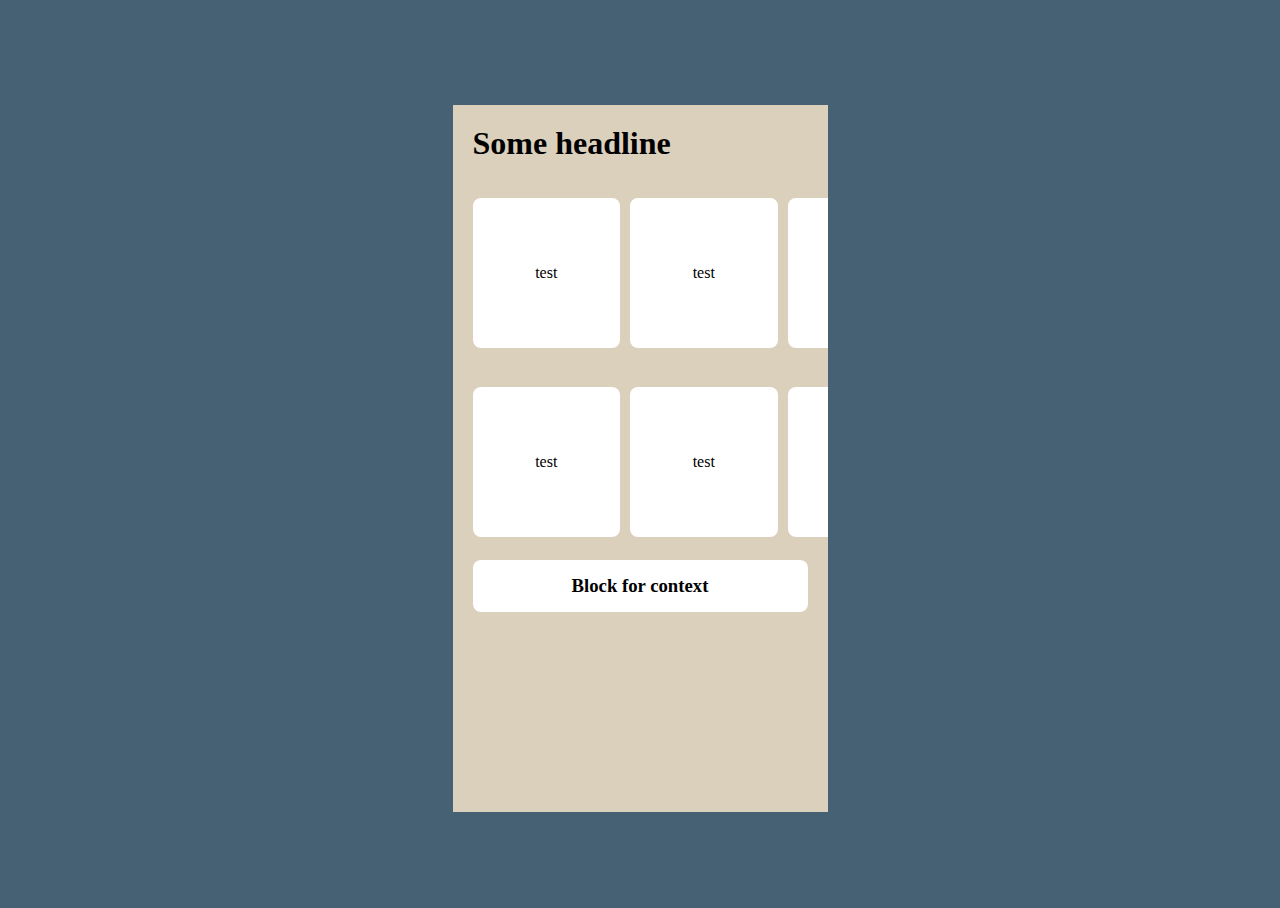
<file: hs/index.html>
<!DOCTYPE html>
<!--[if lt IE 7]>      <html class="no-js lt-ie9 lt-ie8 lt-ie7"> <![endif]-->
<!--[if IE 7]>         <html class="no-js lt-ie9 lt-ie8"> <![endif]-->
<!--[if IE 8]>         <html class="no-js lt-ie9"> <![endif]-->
<!--[if gt IE 8]>      <html class="no-js"> <!--<![endif]-->
<html>
    <head>
        <meta charset="utf-8">
        <meta http-equiv="X-UA-Compatible" content="IE=edge">
        <title></title>
        <meta name="description" content="">
        <meta name="viewport" content="width=device-width, initial-scale=1">
        <link rel="stylesheet" href="style.css">
    </head>
    <body>
        <!--[if lt IE 7]>
            <p class="browsehappy">You are using an <strong>outdated</strong> browser. Please <a href="#">upgrade your browser</a> to improve your experience.</p>
        <![endif]-->
        <div class="app">
            <h1>Some headline</h1>
          
            <div class="full hide-scroll">
          
              <ul class="hs">
                <li class="item">test</li>
                <li class="item">test</li>
                <li class="item">test</li>
                <li class="item">test</li>
                <li class="item">test</li>
                <li class="item">test</li>
              </ul>
          
            </div>
            <div class="full hide-scroll">
          
                <ul class="hs">
                  <li class="item">test</li>
                  <li class="item">test</li>
                  <li class="item">test</li>
                  <li class="item">test</li>
                  <li class="item">test</li>
                  <li class="item">test</li>
                </ul>
            
              </div>
          
            <div class="container">
              <div class="item">
                <h3>Block for context</h3>
              </div>
            </div>
          </div>
        
        <script src="" async defer></script>
    </body>
</html>
</file>
<file: hs/style.css>
:root {
    --gutter: 20px;
  }
  
  .app {
    padding: var(--gutter) 0;
    display: grid;
    grid-gap: var(--gutter) 0;
    grid-template-columns: var(--gutter) 1fr var(--gutter);
    align-content: start;
  }
  
  .app > * {
    grid-column: 2 / -2;
  }
  
  .app > .full {
    grid-column: 1 / -1;
  }
  
  .hs {
    display: grid;
    grid-gap: calc(var(--gutter) / 2);
    grid-template-columns: 10px repeat(6, calc(50% - var(--gutter) * 2)) 10px;
    grid-template-rows: minmax(150px, 1fr);
    
    overflow-x: scroll;
    scroll-snap-type: x proximity;
    padding-bottom: calc(.75 * var(--gutter));
    margin-bottom: calc(-.5 * var(--gutter));
  }
  
  .hs:before,
  .hs:after {
    content: '';
  }
  
  /* Hide scrollbar */
  .hide-scroll {
    overflow-y: hidden;
    margin-bottom: calc(-.1 * var(--gutter));
  }
  
  
  /* Demo styles */
  
  html,
  body {
    height: 100%;
  }
  
  body {
    display: grid;
    place-items: center;
    background: #456173;
  }
  
  ul {
    list-style: none;
    padding: 0;
  }
  
  h1,
  h2,
  h3 {
    margin: 0;
  }
  
  .app {
    width: 375px;
    height: 667px;
    background: #DBD0BC;
    overflow-y: scroll;
  }
  
  .hs > li,
  .item {
    scroll-snap-align: center;
    padding: calc(var(--gutter) / 2 * 1.5);
    display: flex;
    flex-direction: column;
    justify-content: center;
    align-items: center;
    background: #fff;
    border-radius: 8px;
  }
</file>
